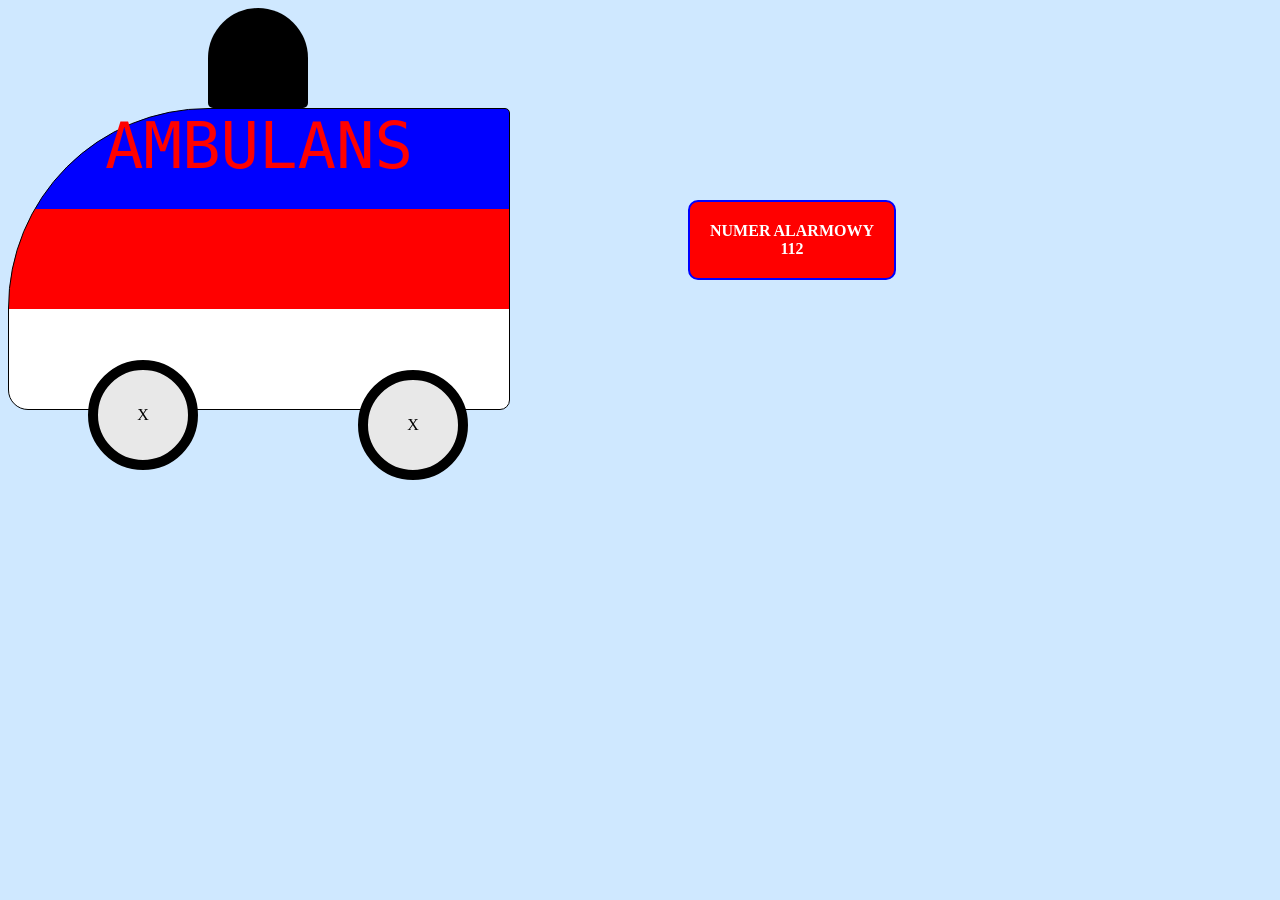
<file: index.html>
<!DOCTYPE html>
<html lang="pl">
<head>
	<meta charset="utf-8">
	<link rel="stylesheet" href="style.css">
</head>
<body>
	<div id="siren"></div>
	<div id="ambulance">AMBULANS</div>
	<div id="wheel-front" class="wheel"><br><br>X</div>
	<div id="wheel-back" class="wheel"><br><br>X</div>
	<div id="emergency">NUMER ALARMOWY<br>112</div>

</body>
</html>
</file>
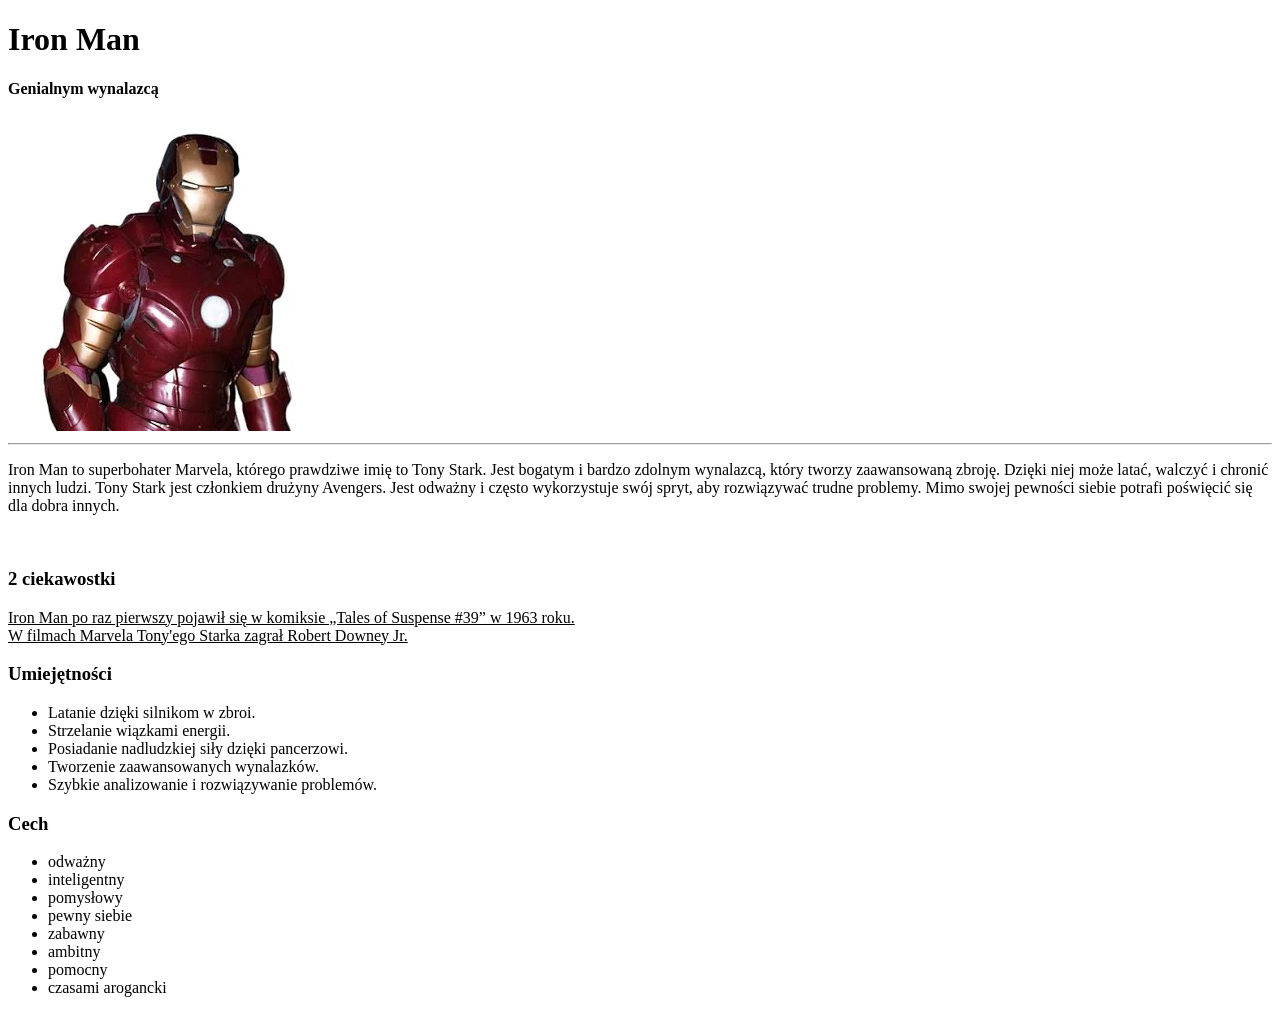
<file: Lekcja 1/index.html>
<!DOCTYPE html>
<html lang="pl">
 
  <head>
    <meta charset="utf-8">
    <meta name="viewport" content="width=device-width, initial-scale=1">
    <title>Mój superbohater</title>
  </head>
 
  <body>
    <h1>Iron Man</h1>
    <h4>Genialnym wynalazcą</h4>
    <img src="image.png">
<hr>

<p></p>Iron Man to superbohater Marvela, którego prawdziwe imię to Tony Stark. Jest bogatym i bardzo zdolnym wynalazcą, który tworzy zaawansowaną zbroję. Dzięki niej może latać, walczyć i chronić innych ludzi. Tony Stark jest członkiem drużyny Avengers. Jest odważny i często wykorzystuje swój spryt, aby rozwiązywać trudne problemy. Mimo swojej pewności siebie potrafi poświęcić się dla dobra innych.</p>

<br>
<h3>2 ciekawostki</h3>
<p><u>Iron Man po raz pierwszy pojawił się w komiksie „Tales of Suspense #39” w 1963 roku.</u>

<br><u>W filmach Marvela Tony'ego Starka zagrał Robert Downey Jr.</p></u>

<h3>Umiejętności</h3>
<ul>
<li>Latanie dzięki silnikom w zbroi.</li>

<li>Strzelanie wiązkami energii.</li>

<li>Posiadanie nadludzkiej siły dzięki pancerzowi.</li>

<li>Tworzenie zaawansowanych wynalazków.</li>

<li>Szybkie analizowanie i rozwiązywanie problemów.</li>
</ul>

<h3>Cech</h3>
<ul>
<li>odważny</li>

<li>inteligentny</li>

<li>pomysłowy</li>

<li>pewny siebie</li>

<li>zabawny</li>

<li>ambitny</li>

<li>pomocny</li>

<li>czasami arogancki</li>
</ul>
  </body>
 
</html>
</file>
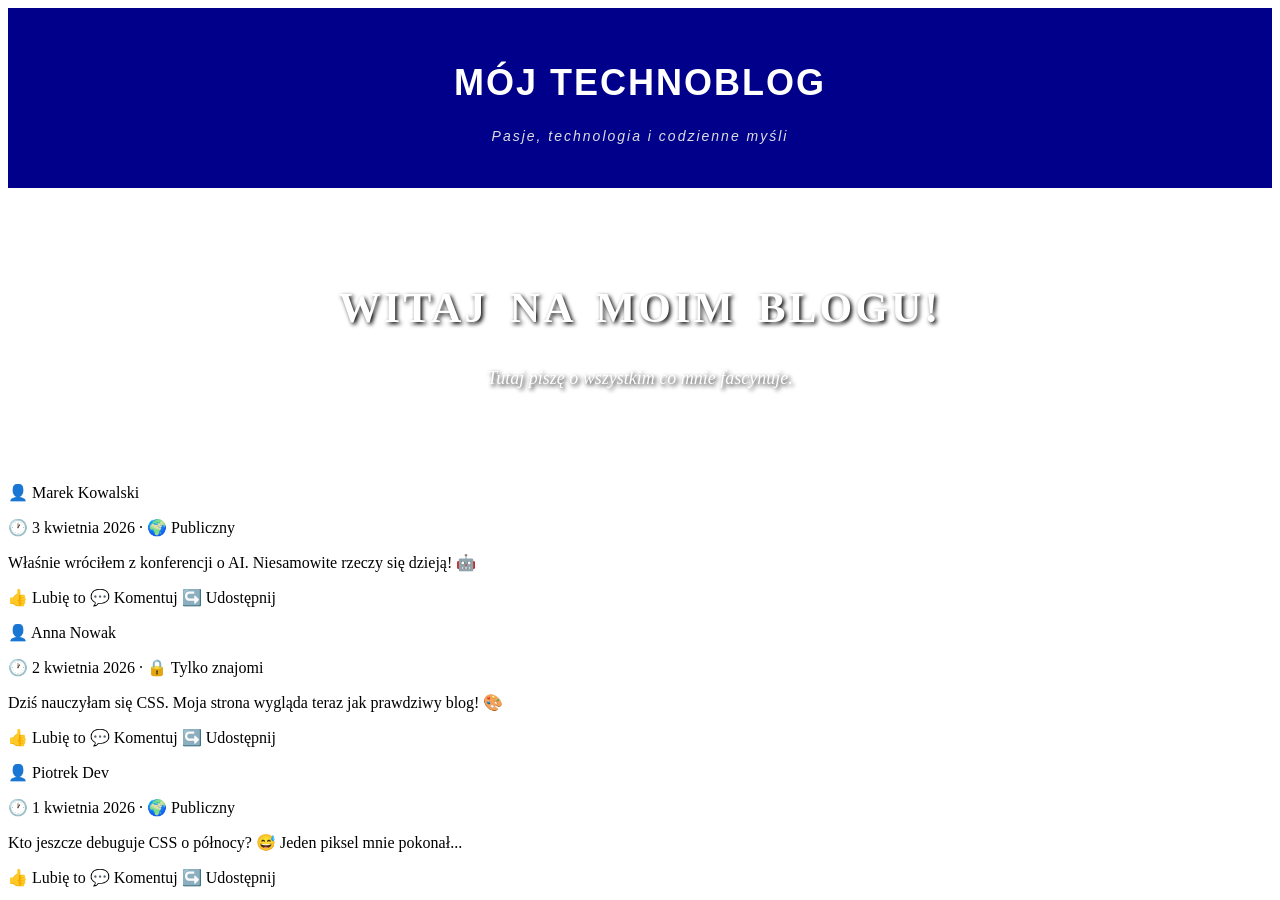
<file: Lekcja 2/index.html>
<!DOCTYPE html>
<html lang="pl">
<head>
    <meta charset="UTF-8">
    <title>Mój Blog</title>
    <link rel ="stylesheet" href="styles.css">
</head>
<body>

    <div id="naglowek">
        <h1>Mój Technoblog</h1>
        <p>Pasje, technologia i codzienne myśli</p>
    </div>

    <div id="baner">
        <h2>Witaj na moim blogu!</h2>
        <p>Tutaj piszę o wszystkim co mnie fascynuje.</p>
    </div>

    <div id="tresc">
        <div class="wpis">
            <p class="autor">👤 Marek Kowalski</p>
            <p class="data">🕐 3 kwietnia 2026 · 🌍 Publiczny</p>
            <p class="tekst">Właśnie wróciłem z konferencji o AI. Niesamowite rzeczy się dzieją! 🤖</p>
            <div class="reakcje">👍 Lubię to  💬 Komentuj  ↪️ Udostępnij</div>
        </div>
        <div class="wpis">
            <p class="autor">👤 Anna Nowak</p>
            <p class="data">🕐 2 kwietnia 2026 · 🔒 Tylko znajomi</p>
            <p class="tekst">Dziś nauczyłam się CSS. Moja strona wygląda teraz jak prawdziwy blog! 🎨</p>
            <div class="reakcje">👍 Lubię to  💬 Komentuj  ↪️ Udostępnij</div>
        </div>
        <div class="wpis">
            <p class="autor">👤 Piotrek Dev</p>
            <p class="data">🕐 1 kwietnia 2026 · 🌍 Publiczny</p>
            <p class="tekst">Kto jeszcze debuguje CSS o północy? 😅 Jeden piksel mnie pokonał...</p>
            <div class="reakcje">👍 Lubię to  💬 Komentuj  ↪️ Udostępnij</div>
        </div>
    </div>

</body>
</html>
</file>
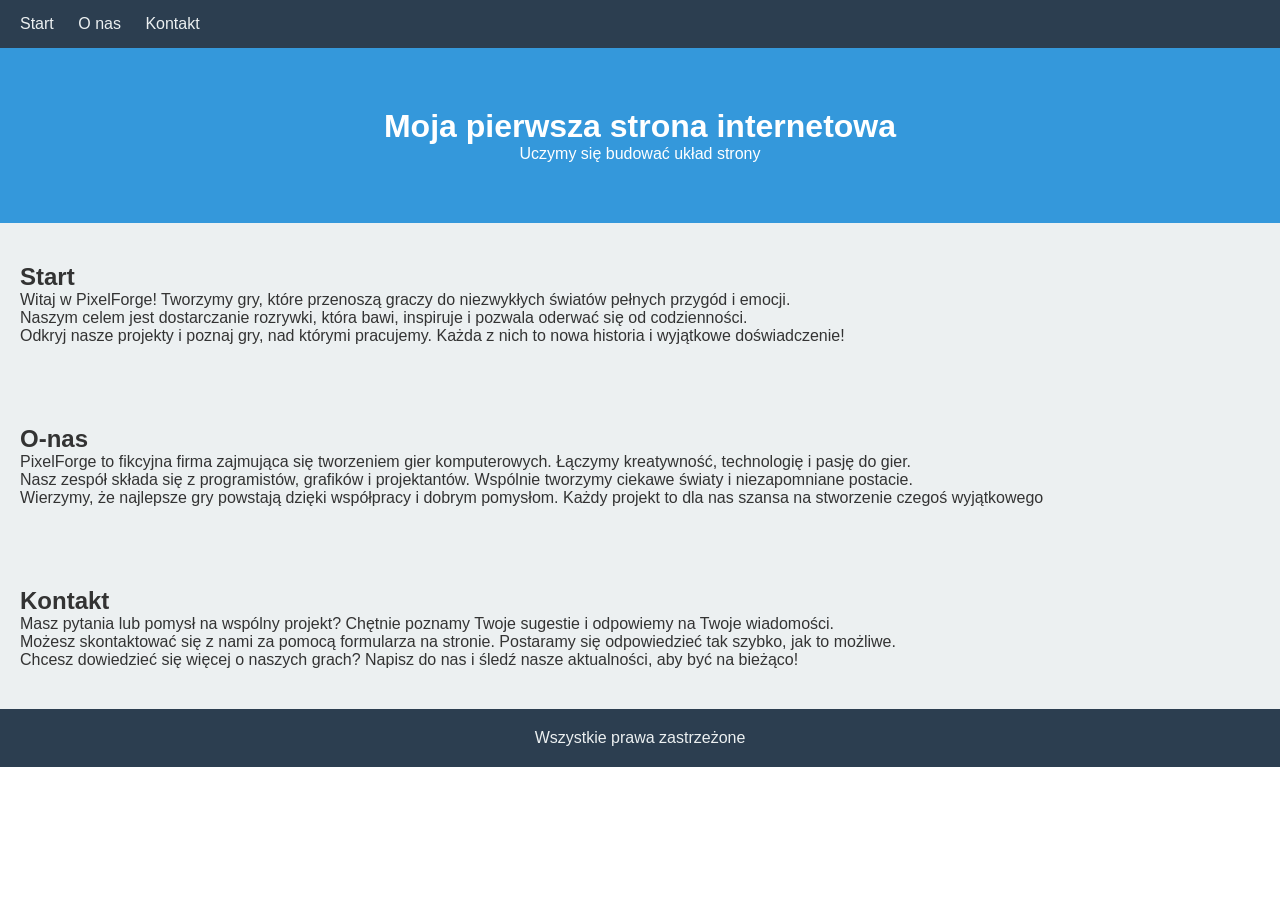
<file: lekcja4/index.html>
<!DOCTYPE html>
<html lang="pl">
<head>
  <meta charset="UTF-8">
  <meta name="viewport" content="width=device-width, initial-scale=1.0">
  <title>Moja strona</title>
  <link rel="stylesheet" href="style.css">
</head>
<body>
  <nav>
    <a href="#start">Start</a>
    <a href="#o-nas">O nas</a>
    <a href="#kontakt">Kontakt</a>
  </nav>

  <header>
    <h1>Moja pierwsza strona internetowa</h1>
    <p>Uczymy się budować układ strony</p>
  </header>
  <section id="start" class="light">
    <h2>Start</h2>
    <p>Witaj w PixelForge! Tworzymy gry, które przenoszą graczy do niezwykłych światów pełnych przygód i emocji.</p>
    <p>Naszym celem jest dostarczanie rozrywki, która bawi, inspiruje i pozwala oderwać się od codzienności.</p>
    <p>Odkryj nasze projekty i poznaj gry, nad którymi pracujemy. Każda z nich to nowa historia i wyjątkowe doświadczenie!</p>
  </section>
  <section id="o-nas" class="light">
    <h2>O-nas</h2>
    <p>PixelForge to fikcyjna firma zajmująca się tworzeniem gier komputerowych. Łączymy kreatywność, technologię i pasję do gier.</p>
    <p>Nasz zespół składa się z programistów, grafików i projektantów. Wspólnie tworzymy ciekawe światy i niezapomniane postacie.</p>
    <p>Wierzymy, że najlepsze gry powstają dzięki współpracy i dobrym pomysłom. Każdy projekt to dla nas szansa na stworzenie czegoś wyjątkowego</p>
  </section>
  <section id="kontakt" class="light">
    <h2>Kontakt</h2>
    <p>Masz pytania lub pomysł na wspólny projekt? Chętnie poznamy Twoje sugestie i odpowiemy na Twoje wiadomości.</p>
    <p>Możesz skontaktować się z nami za pomocą formularza na stronie. Postaramy się odpowiedzieć tak szybko, jak to możliwe.</p>
    <p>Chcesz dowiedzieć się więcej o naszych grach? Napisz do nas i śledź nasze aktualności, aby być na bieżąco!</p>
  </section>
  <footer>
    <p>Wszystkie prawa zastrzeżone</p>
  </footer>

  
</body>
</html>
</file>
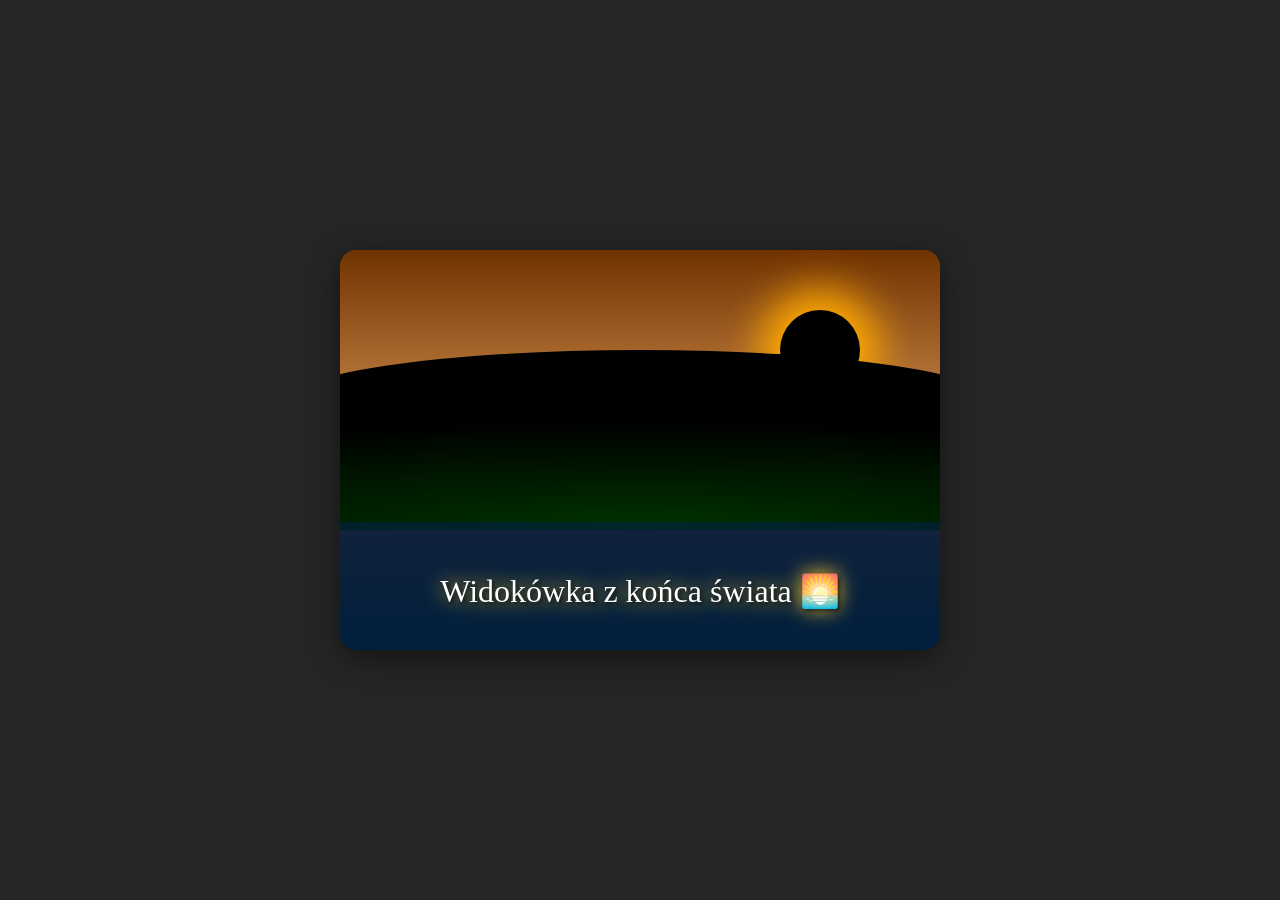
<file: lekcja5/index.html>
<!DOCTYPE html>
<html lang="pl">
<head>
  <meta charset="UTF-8">
  <meta name="viewport" content="width=device-width, initial-scale=1.0">
  <title>Pocztówka CSS</title>
  <link rel="stylesheet" href="style.css">
</head>
<body>
  <div class="postcard">
    <div class="sky"></div>
    <div class="sun"></div>
    <div class="hills"></div>
    <div class="water"></div>
    <div class="text-overlay">Widokówka z końca świata 🌅</div>
  </div>
</body>
</html>
</file>
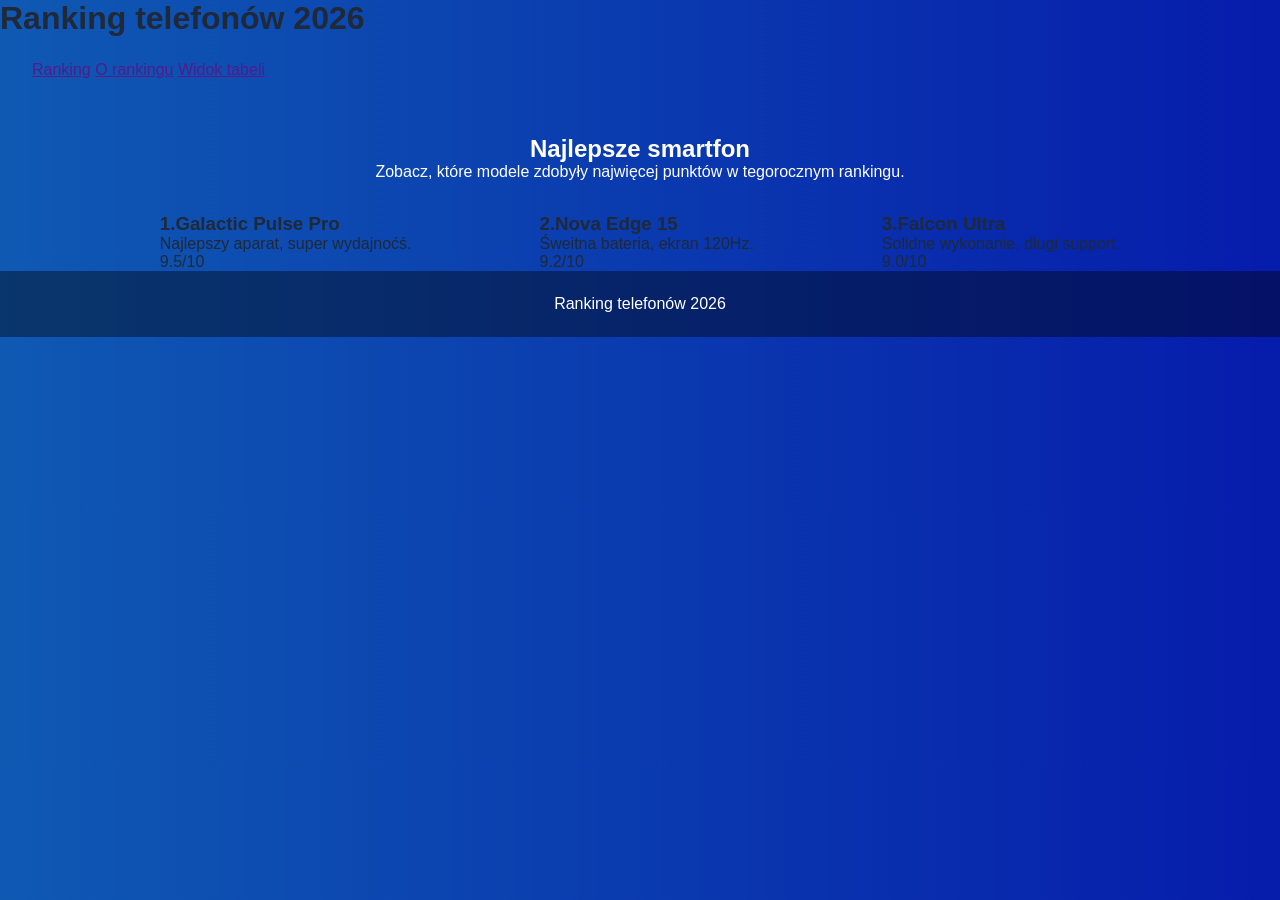
<file: lekcja8/index.html>
<!DOCTYPE html>
<html lang="pl">
<head>
	<meta charset="UTF-8">
	<meta name="viewport" content="width=device-width, initial-scale=1.0">
	<title>Ranking telefonów 2026</title>
	<link rel="stylesheet" href="style.css">
</head>
<body>
	<!-- TODO: dodaj nagłówek strony z tytułem i nawigacją -->
	 <h1>Ranking telefonów 2026</h1>
	 <header>
	 <nav></nav>
	 <a href="">Ranking</a>
	 <a href="">O rankingu</a>
	 <a href="">Widok tabeli</a>
	 </header>

	<main>
		<!-- TODO: dodaj sekcję intro z nagłówkiem i krótkim opisem rankingu -->
		<section id="intro">
			<h2>Najlepsze smartfon</h2>
			<nav>Zobacz, które modele zdobyły najwięcej punktów w tegorocznym rankingu.</nav>
		</section>

		<!-- TODO: dodaj sekcję z kartami telefonów w kontenerze klasy ranking-grid -->
		<section class="ranking-grid">
			<article class="" img=""><h3>1.Galactic Pulse Pro</h3>Najlepszy aparat, super wydajnoćś.<br>9.5/10</article>
			<article class="" img=""><h3>2.Nova Edge 15</h3>Śweitna bateria, ekran 120Hz.<br>9.2/10</article>
			<article class="" img=""><h3>3.Falcon Ultra</h3>Solidne wykonanie, długi support.<br>9.0/10</article>
		</section>
		
	</main>

	<footer>
		<p>Ranking telefonów 2026</p>
	</footer>
</body>
</html>
</file>
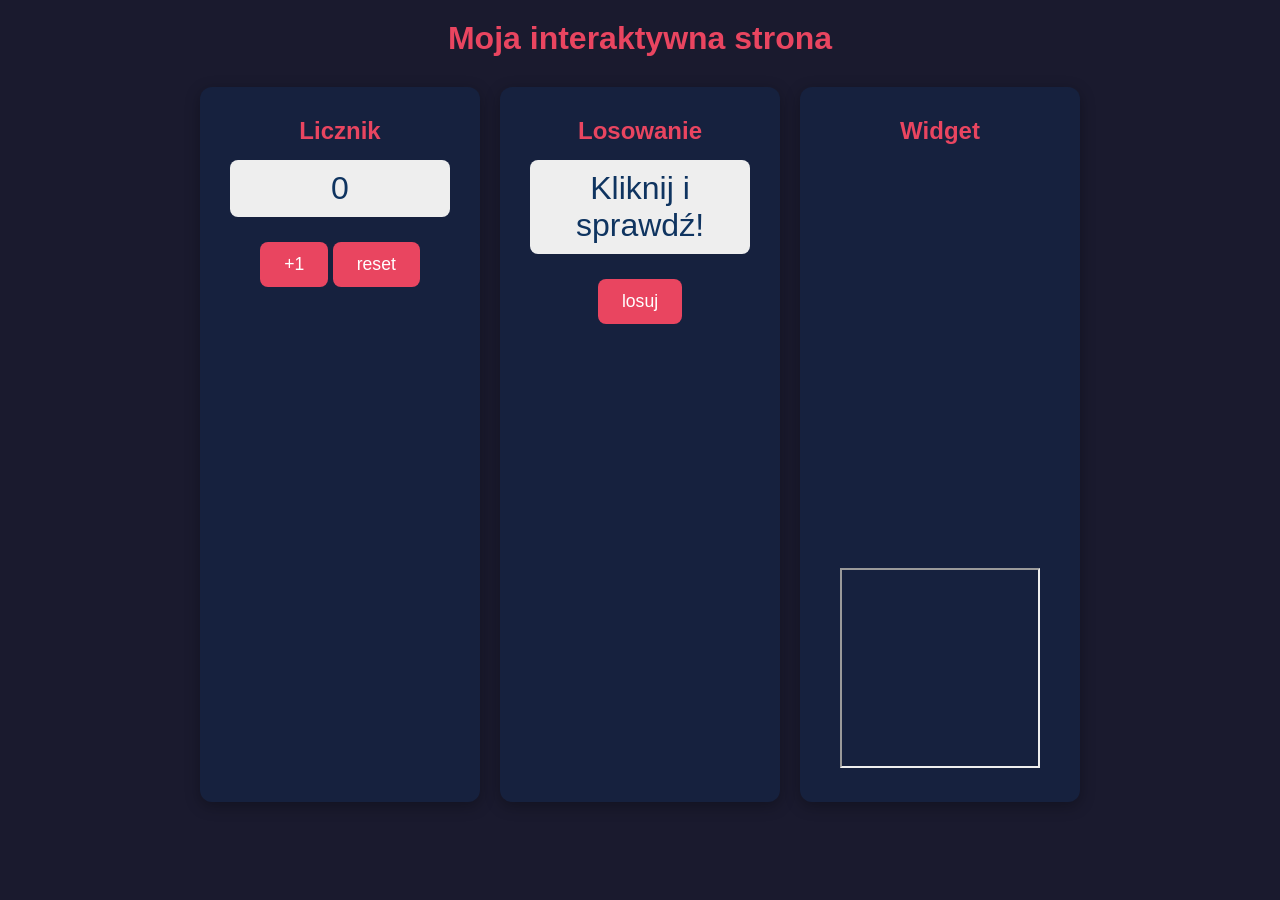
<file: lekcja9/index.html>
<!DOCTYPE html>
<html lang="pl">
<head>
    <meta charset="UTF-8">
    <meta name="viewport" content="width=device-width, initial-scale=1.0">
    <title>Interaktywna strona</title>
    <link rel="stylesheet" href="style.css">
</head>
<body>
    <h1>Moja interaktywna strona</h1>
    <div class="container">
        <div class="card">
            <h2>Licznik</h2>
            <p id="counter-display">0</p>
            <!-- TODO: dodaj przycisk zwiększający licznik -->
             <button onclick="addPoint()">+1</button>
             <button onclick="reset()">reset</button>
        </div>
        <div class="card">
            <h2>Losowanie</h2>
            <p id="random-display">Kliknij i sprawdź!</p>
            <!-- TODO: dodaj przycisk uruchamiający losowanie -->
             <button onclick="kasyno()">losuj</button>
        </div>
        <div class="card">
            <h2>Widget</h2>
            <!-- TODO: osadź zewnętrzny widget za pomocą iframe -->
            <iframe src="https://www.google.com/maps/embed?pb=!1m18!1m12!1m3!1d39253.2099868857!2d20.399374816172234!3d52.05559429534379!2m3!1f0!2f0!3f0!3m2!1i1024!2i768!4f13.1!3m3!1m2!1s0x471944c794a8145b%3A0x81ced2f5df4d3278!2zxbt5cmFyZMOzdw!5e0!3m2!1spl!2spl!4v1795268708727!5m2!1spl!2spl" width="200" height="200" style="border:0;" allowfullscreen="" loading="lazy" referrerpolicy="strict-origin-when-cross-origin"></iframe>
            <iframe width="200" height="200" src="https://www.youtube.com/embed/wDchsz8nmbo?si=qxNp2-XpFQ50Mjzh" title="YouTube video player" frameborder="0" allow="accelerometer; autoplay; clipboard-write; encrypted-media; gyroscope; picture-in-picture; web-share" referrerpolicy="strict-origin-when-cross-origin" allowfullscreen></iframe>
            <iframe src="https://www.autodraw.com/" width="200" height="200"
    </div>
    <script src="script.js"></script>
</body>
</html>
</file>
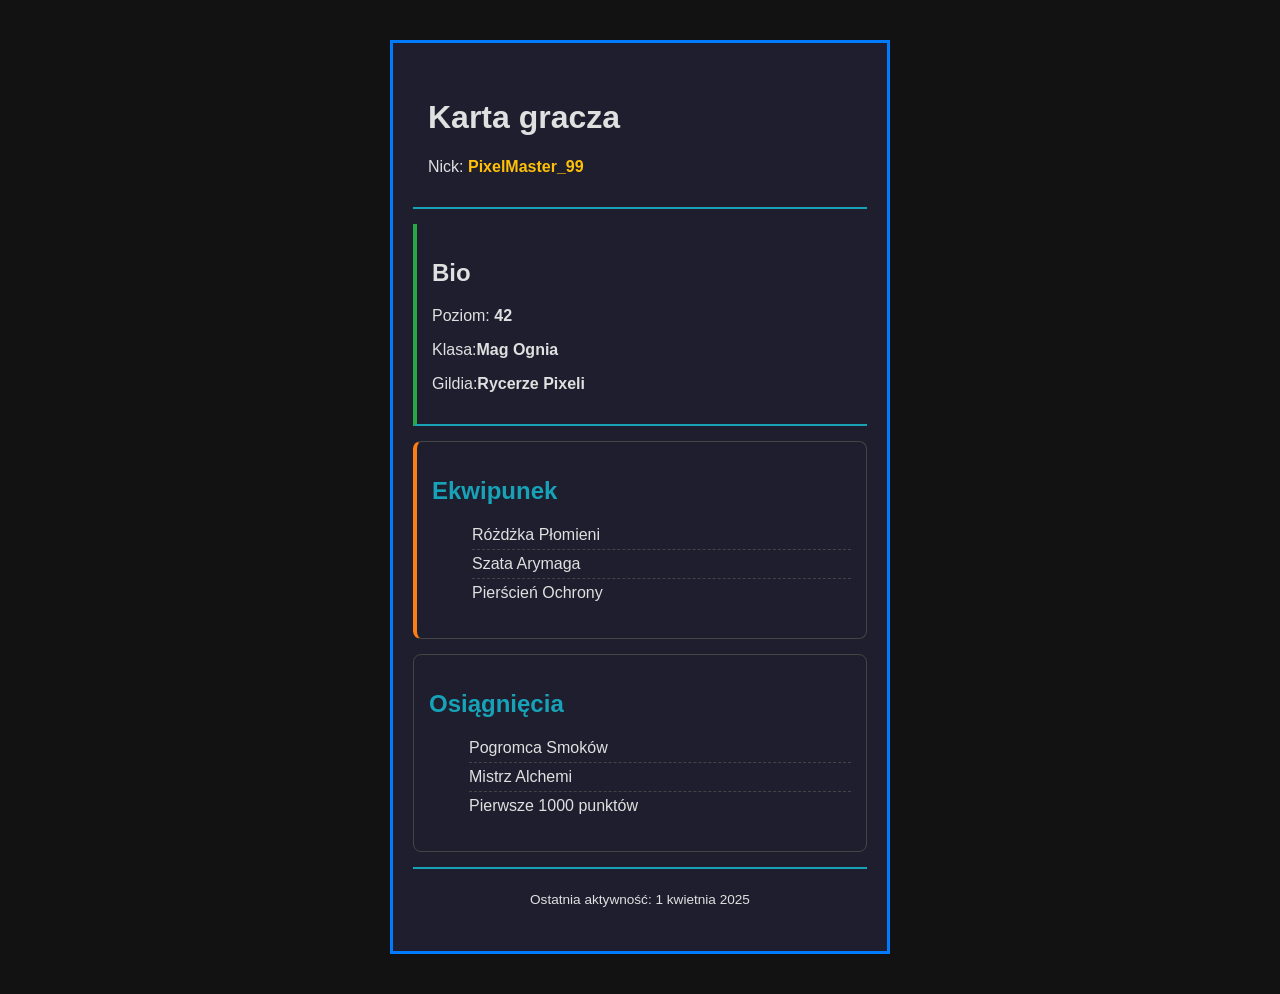
<file: Lekcja 3/lekcja3/index.html>
<!DOCTYPE html>
<html lang="pl">
<head>
  <meta charset="UTF-8">
  <meta name="viewport" content="width=device-width, initial-scale=1.0">
  <title>Karta Gracza</title>
  <link rel="stylesheet" href="style.css">
</head>
<body>
  <main class="player-card">
    <header class="card-header">
      <h1>Karta gracza</h1>
      <p>Nick: <span class="highlight">PixelMaster_99</span></p>
    </header>
    <section class="card-header bio">
      <h2>Bio</h2>
      <p>Poziom: <strong>42</strong></p>
      <p>Klasa:<strong>Mag Ognia</strong></p>
      <p>Gildia:<strong>Rycerze Pixeli</strong></p>
    </section>
    <section class="card-section equipment">
      <h2>Ekwipunek</h2>
      <ul>
        <li>Różdżka Płomieni</li>
        <li>Szata Arymaga</li>
        <li>Pierścień Ochrony</li>
      </ul>
    </section>
    <section class="card-section  achievements">
      <h2>Osiągnięcia</h2>
      <ul>
        <li>Pogromca Smoków</li>
        <li>Mistrz Alchemi</li>
        <li>Pierwsze 1000 punktów</li>
      </ul>
    </section>

    <footer class="card-footer">
      <p>Ostatnia aktywność: <time datatime="2025-04-01">1 kwietnia 2025</time></p>
    </footer>
   </main>
</body>
</html>
</file>
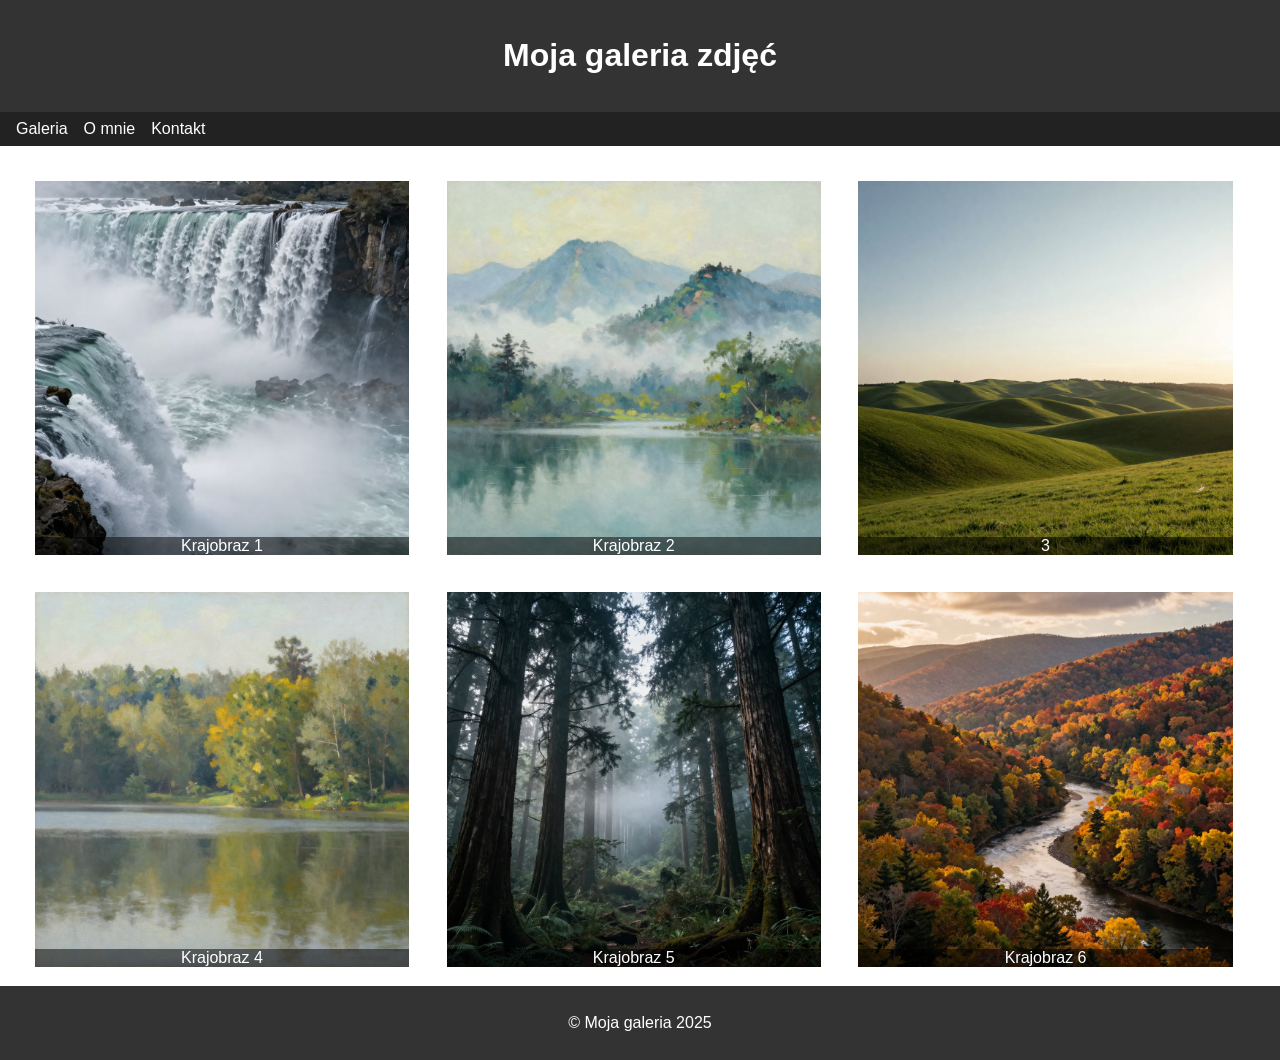
<file: lekcja6/starter/index.html>
<!DOCTYPE html>
<html lang="pl">
<head>
  <meta charset="UTF-8">
  <meta name="viewport" content="width=device-width, initial-scale=1.0">
  <title>Moja galeria</title>
  <link rel="stylesheet" href="style.css">
</head>
<body>
  <header>
    <h1>Moja galeria zdjęć</h1>
  </header>
  <nav>
    <ul>
      <li><a href="#">Galeria</a></li>
      <li><a href="#">O mnie</a></li>
      <li><a href="#">Kontakt</a></li>
    </ul>
  </nav>
  <section class="gallery">
    <div class="photo-item">
      <img src="images/img (1).jpg" alt="">
      <p class="desc">Krajobraz 1</p>
    </div>
      <div class="photo-item">
      <img src="images/img (2).jpg" alt="">
      <p class="desc">Krajobraz 2</p>
    </div>
     <div class="photo-item">
      <img src="images/img (3).jpg" alt="">
      <p class="desc"> 3</p>
    </div>
     <div class="photo-item">
      <img src="images/img (4).jpg" alt="">
      <p class="desc">Krajobraz 4</p>
    </div>
     <div class="photo-item">
      <img src="images/img (5).jpg" alt="">
      <p class="desc">Krajobraz 5 </p>
    </div>
     <div class="photo-item">
      <img src="images/img (6).jpg" alt="">
      <p class="desc">Krajobraz 6</p>
    </div>
    <!-- TODO: dodaj klasę photo-caption do akapitu w każdym .photo-item -->
  </section>
  <footer>
    <p>© Moja galeria 2025</p>
  </footer>
</body>
</html>
</file>
<file: style.css>
body {
	background-color: #cfe8ff;
}

#ambulance {
	width: 500px;
	height: 300px;
	border: 1px solid black;
	border-radius: 200px 5px 10px 20px;
	text-align: center;
	color: red;
	font-family: monospace;
	font-size: 64px;
	background: linear-gradient(0deg, white 0% 33.33%, red 33.33% 66.66%, blue 66.66% 100%);
}

.wheel {
	width: 90px;
	height: 90px;
	background: #e8e8e8;
	border: 10px solid black;
	border-radius: 100px;
	text-align: center;
	animation: spin 1s linear infinite;
}

#wheel-front {
	position: relative;
	bottom: 50px;
	left: 80px;
}

#wheel-back {
	position: relative;
	bottom: 150px;
	left: 350px;
}

@keyframes spin {
	from { transform: rotate(0deg); }
	to { transform: rotate(360deg);}
}

#siren {
	position: relative;
	left: 200px;
	width: 100px;
	height: 100px;
	background-color: black;
	border-radius: 50px 50px 5px 5px;
}

#siren:hover {
	animation: siren 1s infinite;
}

@keyframes siren {
	0% {background-color: black;}
	25% {background-color: blue}
	75% {background-color: red}
}
#emergency {
	position: absolute;
	right: 30%;
	top: 200px;
	padding: 20px;
	background: red;
	color: white;
	font-weight: bold;
	text-align: center;
	border: 2px solid blue;
	border-radius: 10px;
	transition: transfrom 1s;

}

#emergency:hover {
	transform: scale(1.5);
}
</file>
<file: Lekcja 2/styles.css>
#naglowek{
    background-color: darkblue;
    color: #ffffff;
    text-align: center;
    padding: 30px ;
    font-family: 'Arial' , sans-serif;
    letter-spacing:  2px ;
}

#naglowek h1{
font-size:  36px;
font-weight: bold;
text-transform: uppercase;
}

#naglowek p{
font-size: 14px ;
font-style: italic;
color: #dddddd;
}

#baner{
    background-image: url("https://picsum.photos/1200/300?random=1");
    background-size: cover;
    background-position: center;
    color: #ffffff;
    text-align: center;
    padding: 60px 20px;
    text-shadow: 2px 2px 4px #000000;
}

#baner h2{
    font-size: 42px;
    font-weight:  bold;
    line-height: 1.2;
    letter-spacing: 3px;
    text-transform: uppercase;
    word-spacing: 8px;
}

#baner p{
    font-size: 18px;
    font-style: italic;
    white-space: nowrap;
    direction: ltr ;
}
</file>
<file: lekcja4/style.css>
* {
  margin: 0;
  padding: 0;
  box-sizing: border-box;
}

html {
  scroll-behavior: smooth;
}

body {
  font-family: Arial, sans-serif;
  color: #333;
}

nav {
  background-color: #2c3e50;
  padding: 15px 20px;
  position: sticky;
  top: 0;
}

nav a {
  color: #ecf0f1;
  text-decoration: none;
  margin-right: 20px;
  font-size: 16px;
  transition: transform 0.2s ease, color 0.2s ease;
  display: inline-block;
}

nav a:hover {
  color: #3498db;
  transform: scale(1.5);
}

header {
  background-color: #3498db;
  color: white;
  padding: 60px 20px;
  text-align: center;
}

section {
  padding: 40px 20px;
}

section:hover {
  box-shadow: inset 0 0 15px rgba(52, 152 , 219, 0.6);
} 

.light {
  background-color: #ecf0f1;
}

.dark {
  background-color: #bdc3c7;
}

footer {
  background-color: #2c3e50;
  color: #ecf0f1;
  padding: 20px;
  text-align: center;
}
</file>
<file: lekcja5/style.css>
* {
  margin: 0;
  padding: 0;
  box-sizing: border-box;
}

body {
  display: flex;
  justify-content: center;
  align-items: center;
  min-height: 100vh;
  background-color: hsl(0, 0%, 15%);
}

.postcard {
  position: relative;
  width: 600px;
  height: 400px;
  overflow: hidden;
  border-radius: 16px;
  box-shadow: 0 8px 32px rgba(0, 0, 0, 0.5);
}

.sky {
  position: absolute;
  top: 0;
  left: 0;
  width: 100%;
  height: 65%;
  background: linear-gradient(
     to bottom,
     hsl(27, 100%, 22%),
     hsl(30, 90%, 70%)
  );
}

.sun {
  position: absolute;
  top: 60px;
  right: 80px;
  width: 80px;
  height: 80px;
  background-color: hsl(0, 0%, 0%);
  border-radius: 50%;
  box-shadow: 0 0 40px 20px hsl(40, 100%, 50%);
  /* TODO: sun color experiment */
}

.hills {
  position: absolute;
  bottom: 30%;
  left: -10%;
  width: 120%;
  height: 45%;
  background: radial-gradient(
    ellipse 120% 60% at 50% 100%,
    hsl(120, 100%, 10%),
    hsl(0, 0%, 0%)
  );
  border-radius: 50% 50% 0 0 / 30% 30% 0 0;
}

.water {
  position: absolute;
  bottom: 0;
  left: 0;
  width: 100%;
  height: 32%;
 background: linear-gradient(
  to bottom,
  hsla(216, 100%, 15%, 0.55),
  rgb(0, 31, 61)
 );
}

.text-overlay {
  position: absolute;
  bottom: 40px;
  left: 0;
  width: 100%;
  text-align: center;
  font-family: Georgia, serif;
  color: hsl(0, 0%, 100%);
  font-size: 2rem;
  text-shadow: 
    2px 2px 4px rgba(0, 0, 0, 0.7),
    0 0 20px hsl(45, 100%, 60%);
  /* TODO: text color experiment */
}
</file>
<file: lekcja8/style.css>
* {
	margin: 0;
	padding: 0;
	box-sizing: border-box;
}

body {
	font-family: "Segoe UI", Arial, sans-serif;
	color: rgb(31, 41, 55);
	min-height: 100vh;
	/* TODO: dodaj gradient liniowy jako tło strony */
	background: linear-gradient(90deg, #0f59b3, #061cab)
}

header {
	padding: 24px 32px;
	color: rgb(255, 255, 255);
	/* TODO: dodaj półprzezroczyste tło i cień tekstu dla nagłówka */
	background: rgba(0, 0, 0, 0.5)
	box-shadow:
}

nav ul {
	list-style: none;
	display: flex;
	gap: 16px;
	margin-top: 12px;
}

nav a {
	color: white;
	text-decoration: none;
}

#intro {
	padding: 32px;
	color: white;
	text-align: center;
}

/* TODO: dodaj style siatki .ranking-grid z flex-wrap, gap i wyśrodkowaniem kart */

/* TODO: dodaj style pojedynczej karty .phone-card oraz obrazka i odznaki z oceną */

footer {
	padding: 24px;
	text-align: center;
	color: white;
	background: rgba(0, 0, 0, 0.4);
}


.ranking-grid{
	display: flex;
	flex-direction: row;
	justify-content: center;
	gap: 10%;
}
</file>
<file: lekcja9/style.css>
* {
    margin: 0;
    padding: 0;
    box-sizing: border-box;
}

body {
    font-family: Arial, sans-serif;
    background-color: #1a1a2e;
    color: #eee;
    text-align: center;
    padding: 20px;
}

h1 {
    margin-bottom: 30px;
    color: #e94560;
}

.container {
    display: flex;
    justify-content: center;
    gap: 20px;
    flex-wrap: wrap;
}

.card {
    background-color: #16213e;
    border-radius: 12px;
    padding: 30px;
    width: 280px;
    box-shadow: 0 4px 15px rgba(0, 0, 0, 0.3);
}

.card h2 {
    color: #e94560;
    margin-bottom: 15px;
}

#counter-display,
#random-display {
    font-size: 2em;
    margin: 15px 0;
    color: #0f3460;
    background-color: #eee;
    border-radius: 8px;
    padding: 10px;
}

button {
    background-color: #e94560;
    color: white;
    border: none;
    padding: 12px 24px;
    font-size: 1.1em;
    border-radius: 8px;
    cursor: pointer;
    margin-top: 10px;
}

button:hover {
    background-color: #c81e45;
}
</file>
<file: Lekcja 3/lekcja3/style.css>
/* === Reset i zmienne === */
:root {
  --color-primary: #007bff;
  --color-accent: #17a2b8;
  --color-highlight: #ffc107;
  --color-bg: #1e1e2e;
  --color-text: #e0e0e0;
  --color-border: #444;
}

*, *::before, *::after{
  box-sizing: border-box;
}

body {
  margin: 0;
  padding: 0;
  font-family: 'Segoe UI', Tahoma, Geneva, Verdana, sans-serif;
  background-color: #121212;
  color: var(--color-text);
}

.player-card {
  max-width: 500px;
  margin: 40px auto;
  padding: 20px;
  border: 3px solid var(--color-primary);
  background-color: var(--color-bg);
}

.card-header{
  padding: 15px;
  margin-bottom: 15px;
  border-bottom: 2px solid var(--color-accent);
  text-align: centers;
}

.card-section{
  padding: 15px;
  margin-bottom: 15px;
  border: 1px solid var(--color-border);
  border-radius: 8px;
}

.card-footer{
  padding: 10px;
  margin-top: 15px;
  border-top: 2px solid var(--color-accent);
  text-align: center;
  font-size: 0.85em;
}

.highlight  {
  color: var(--color-highlight);
  font-weight: bold;
}

.card-section h2{
  margin-bottom: 10px;
  color: var(--color-accent);
}

.bio{
  border-left: 4px solid#28a745;
}

.equipment{
  border-left: 4px solid#fd7e14;
}

.achievements{
  border-left: 4px soild#6f42c1;
}


.card-section ul {
  list-style: none;
  padding-bottom: 1px dashed var(--color-border);
}

.card-section li{
  padding: 5px 0 ;
  border-bottom: 1px dashed var(--color-border);
}

.card-section li:last-child{
  border-bottom: none;
}
</file>
<file: lekcja6/starter/style.css>
body {
  margin: 0;
  font-family: sans-serif;
}

header {
  background-color: #333;
  color: white;
  padding: 16px;
  text-align: center;
}

nav {
  background-color: #222;
  /* TODO: ustaw position dla nav (sticky, top: 0, z-index: 10) */
}

nav ul {
  list-style: none;
  margin: 0;
  padding: 8px 16px;
  display: flex;
  gap: 16px;
}

nav a {
  color: white;
  text-decoration: none;
}

.gallery {
  padding: 16px;
  /* TODO: dodaj clearfix dla .gallery (::after z clear: both) */
}

.photo-item {
  float: left;
  width: 30%;
  margin: 1.5%;
  position: relative;
}

.photo-item img {
  /* TODO: nadaj obrazkom w .photo-item szerokość 100% i display: block */
  width: 100%;
  display: block;
}

.desc{
  position: absolute;
  bottom: 0;
  left:0;
  width: 100%;
  margin: 0;
  background: rgba(0, 0, 0, 0.5);
  color:white;
  text-align: center;
}

footer {
  background-color: #333;
  color: white;
  text-align: center;
  padding: 12px;
  clear: both;
}

/* TODO: dodaj regułę @media dla ekranów do 768px (.photo-item width: 46%) */
@media (max-width: 768px){
  .photo-item {
    width: 46%;
  }

}

/* TODO: dodaj regułę @media dla ekranów do 480px (.photo-item width: 96%, float: none) */
@media(max-width: 480px){
  .photo-item {
    width:96%;
  }

}
</file>
